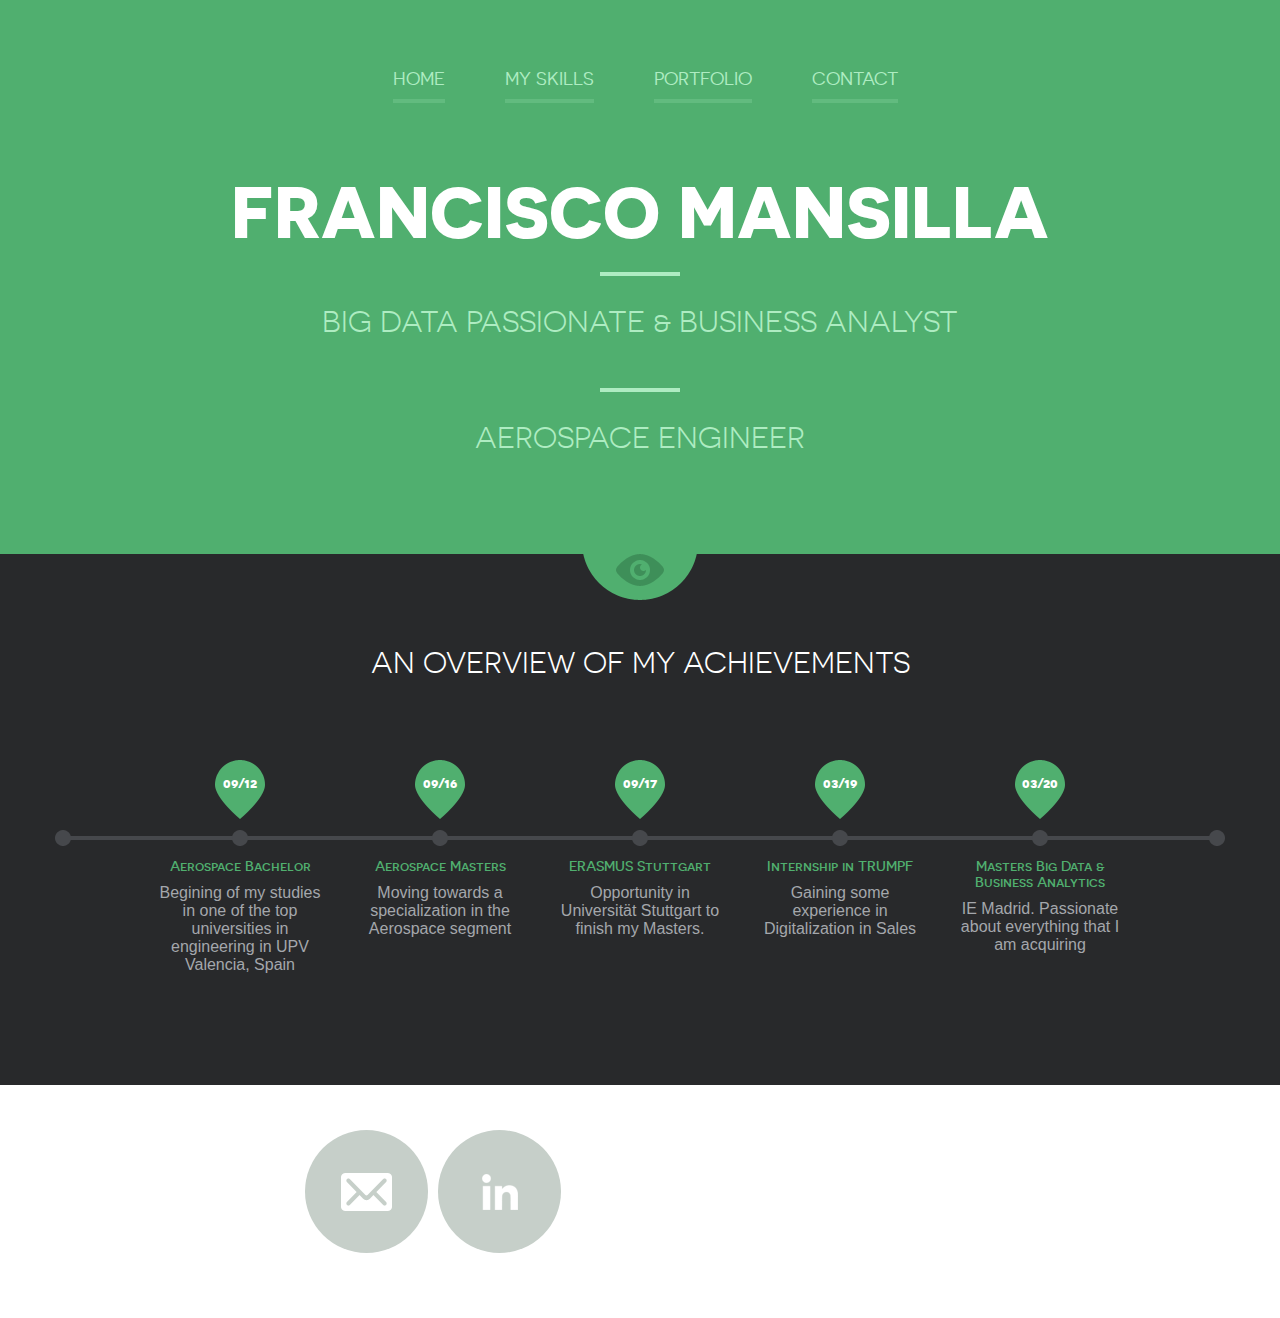
<file: index.html>
<!DOCTYPE html>
<!--[if lte IE 8]> <html class="oldie" lang="en"> <![endif]-->
<!--[if IE 9]> <html class="ie9" lang="en"> <![endif]-->
<!--[if gt IE 9]><!--> <html lang="en"> <!--<![endif]-->
<head>
	<meta charset="utf-8">
	<meta name="viewport" content="width=device-width, initial-scale=1, maximum-scale=1, minimum-scale=1, user-scalable=no">
	<meta http-equiv="X-UA-Compatible" content="IE=edge,chrome=1">
	<meta name="format-detection" content="telephone=no">
	<title>Francisco Mansilla</title>
	<link rel="stylesheet" href="js/fancybox/jquery.fancybox.css" type="text/css" media="screen" />
	<link rel="stylesheet" href="css/all.css" />
	<link rel="stylesheet" href="css/screen.css" />
	<!--[if lt IE 9]>
		<script src="http://html5shiv.googlecode.com/svn/trunk/html5.js"></script>
	<![endif]-->
</head>
<body>
	<div id="wrapper">
		<div class="wrapper-holder">
			<header id="header">
				<a class="menu_trigger" href="#">menu</a>
					<nav id="nav">
						<ul>
							<li><a class="active" href="index.html">Home</a></li>
							<li><a href="myskills.html">My skills</a></li>
							<li><a href="portfolio.html">Portfolio</a></li>
							<li><a href="contact.html">Contact</a></li>
						</ul>
					</nav>
				<h1 class="logo">Francisco Mansilla</h1>
				<h2 class="slogan">Big Data passionate & Business Analyst</h2>
				<h2 class="slogan">Aerospace Engineer</h2>
			</header>
		</div>
		<div class="wrapper-holder grey">
			<section id="main">
				<h2>An overview of my achievements</h2>
				<div class="box_timeline_holder">
					<div class="box_timeline">
						<ul>
							<li>
								<div class="date">
									<span>09/12</span>
								</div>
								<h3>Aerospace Bachelor</h3>
								<p>Begining of my studies in one of the top universities in engineering in UPV Valencia, Spain</p>
							</li>
							<li>
								<div class="date">
									<span>09/16</span>
								</div>
								<h3>Aerospace Masters</h3>
								<p>Moving towards a specialization in the Aerospace segment</p>
							</li>
							<li>
								<div class="date">
									<span>09/17</span>
								</div>
								<h3>ERASMUS Stuttgart</h3>
								<p>Opportunity in Universität Stuttgart to finish my Masters. </p>
							</li>
							<li>
								<div class="date">
									<span>03/19</span>
								</div>
								<h3>Internship in TRUMPF</h3>
								<p>Gaining some experience in Digitalization in Sales</p>
							</li>
							<li>
								<div class="date">
									<span>03/20</span>
								</div>
								<h3>Masters Big Data & Business Analytics</h3>
								<p>IE Madrid. Passionate about everything that I am acquiring</p>
							</li>
						</ul>
					</div>
				</div>
			</section>
		</div>
		<footer id="footer">
			<div class="footer-content">
				<ul class="social">
					<li class="email"><a href="mailto:francisco.mansilla.navarro@gmail.com"></a></li>
					<li class="linkedin"><a href="https://www.linkedin.com/in/francisco-mansilla-navarro/">Linkedin</a></li>
				</ul>
			</div>
		</footer>	
	</div>
	<script src="https://code.jquery.com/jquery-3.5.1.js"></script>
	<script src="js/isotope.pkgd.min.js"></script>
	<script src="js/cells-by-row.js"></script>
	<script type="text/javascript" src="js/fancybox/jquery.fancybox.pack.js"></script>
	<script type="text/javascript" src="js/main.js"></script>
</body>
</html>
</file>
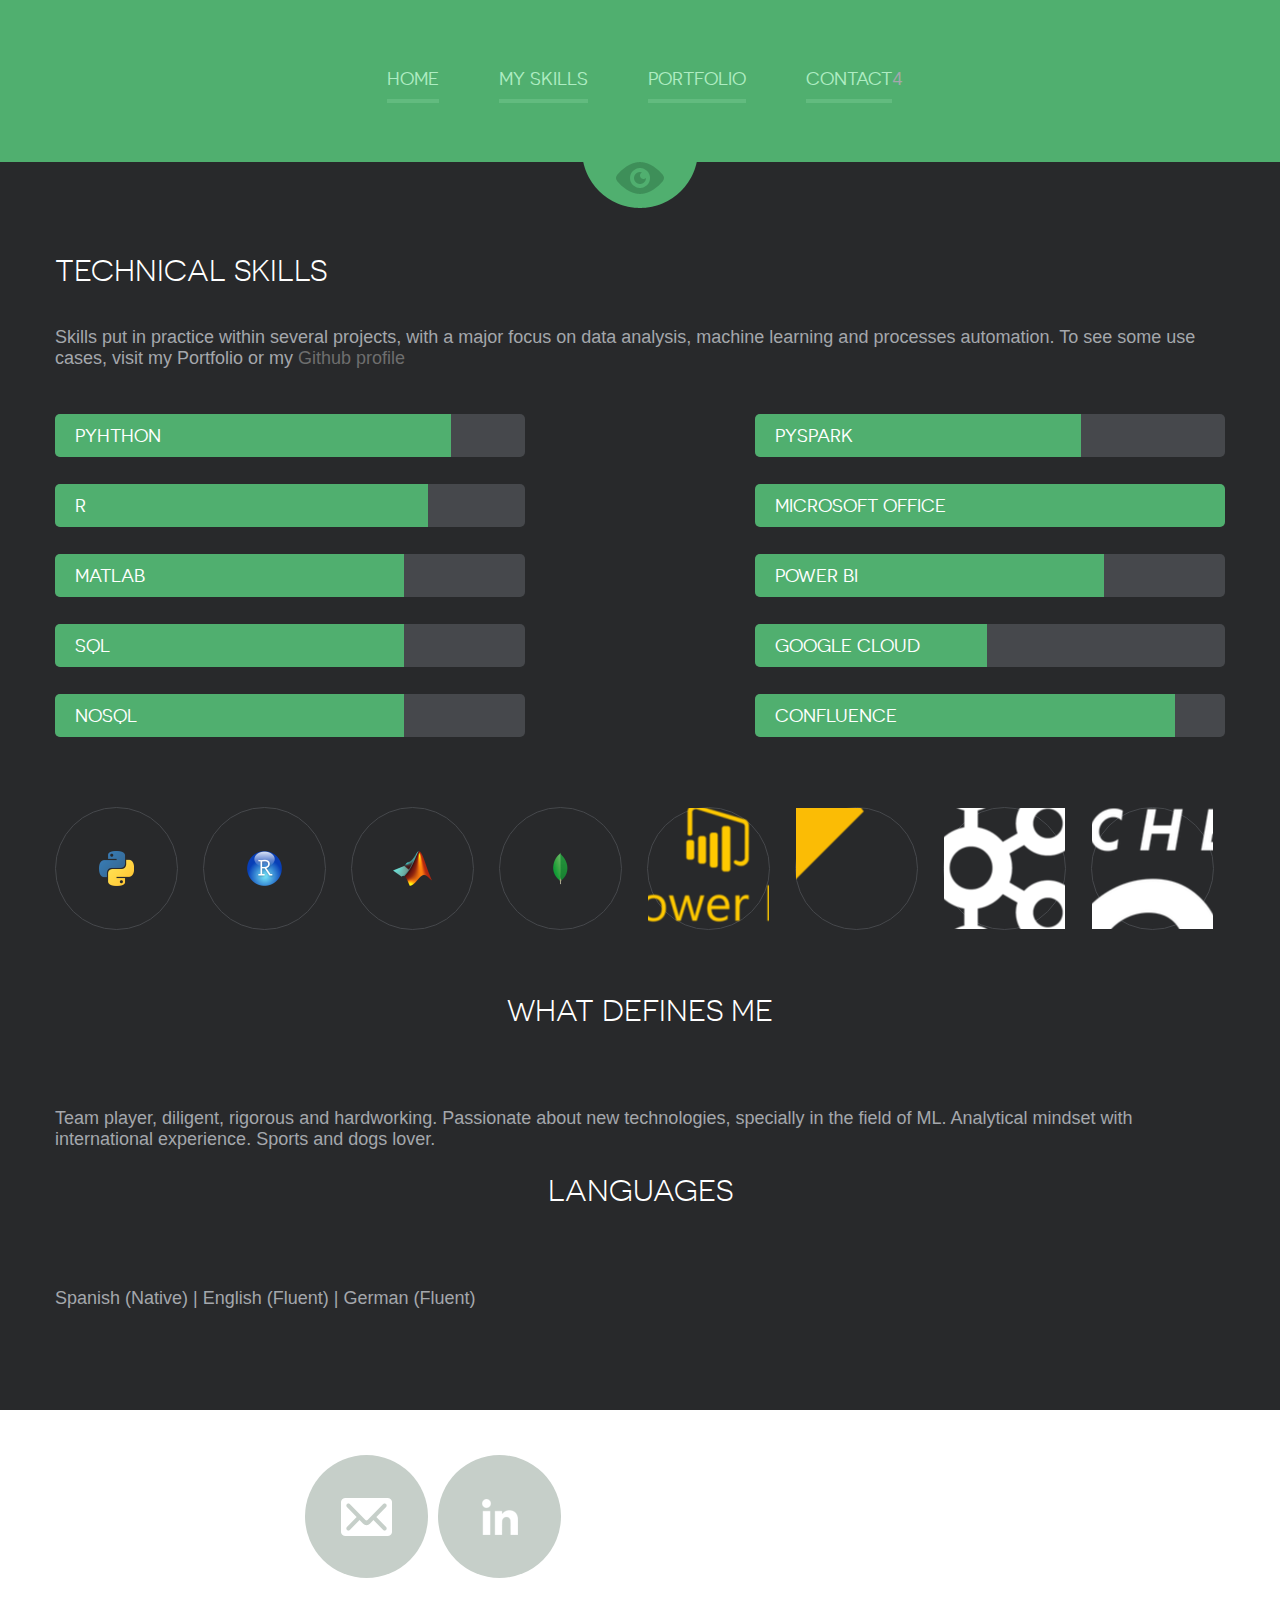
<file: myskills.html>
<!DOCTYPE html>
<!--[if lte IE 8]> <html class="oldie" lang="en"> <![endif]-->
<!--[if IE 9]> <html class="ie9" lang="en"> <![endif]-->
<!--[if gt IE 9]><!--> <html lang="en"> <!--<![endif]-->
<head>
	<meta charset="utf-8">
	<meta name="viewport" content="width=device-width, initial-scale=1, maximum-scale=1, minimum-scale=1, user-scalable=no">
	<meta http-equiv="X-UA-Compatible" content="IE=edge,chrome=1">
	<meta name="format-detection" content="telephone=no">
	<title>Francisco Mansilla</title>
	<link rel="stylesheet" href="js/fancybox/jquery.fancybox.css" type="text/css" media="screen" />
	<link rel="stylesheet" href="css/all.css" />
	<link rel="stylesheet" href="css/screen.css" />
	<!--[if lt IE 9]>
		<script src="http://html5shiv.googlecode.com/svn/trunk/html5.js"></script>
	<![endif]-->
</head>
<body>
	<div id="wrapper" class="inner">
		<div class="wrapper-holder">
			<header id="header">
				<a class="menu_trigger" href="#">menu</a>
					<nav id="nav">
						<ul>
							<li><a href="index.html">Home</a></li>
							<li><a class="active" href="myskills.html">My skills</a></li>
							<li><a href="portfolio.html">Portfolio</a></li>
							<li><a href="contact.html">Contact</a></li>
		4				</ul>
					</nav>
			</header>
		</div>
		<div class="wrapper-holder grey">
			<section id="main">
				<div class="skills_holder">
						<h2>Technical skills</h2>
						<p> Skills put in practice within several projects, with a major focus on data analysis, machine learning and processes automation. To see some use cases, visit my Portfolio or my <a style = " white-space:nowrap; " href="https://github.com/framanna/framanna.github.io">Github profile</a>  </p>
					<div class="column">	
						<ul class="progress">
							<li><span class="python">Pyhthon</span></li>
							<li><span class="r">R</span></li>
							<li><span class="matlab">Matlab</span></li>
							<li><span class="SQL">SQL</span></li>
							<li><span class="NoSQL">NoSQL</span></li>
						</ul>
					</div>
					<div class="column column-add">
						<ul class="progress">
							<li><span class="pyspark">Pyspark</span></li>
							<li><span class="office">Microsoft Office</span></li>
							<li><span class="powerbi">Power BI</span></li>
							<li><span class="GoogleCloud">Google Cloud</span></li>
							<li><span class="confluence">Confluence</span></li>
						</ul>
					</div>
				</div>
				<ul class="plagin_list">
					<li class="li_1"><a href="#">py</a></li>
					<li class="li_2"><a href="#">rs</a></li>
					<li class="li_3"><a href="#">mat</a></li>
					<li class="li_4"><a href="#">mon</a></li>
					<li class="li_5"><a href="#">pb</a></li>
					<li class="li_6"><a href="#">gc</a></li>
					<li class="li_7"><a href="#">ga</a></li>
					<li class="li_8"><a href="#">ps</a></li>
				</ul>
				<ul class="plagin_list none">
					<li class="li_1"><a href="#">py</a></li>
					<li class="li_2"><a href="#">rs</a></li>
					<li class="li_3"><a href="#">mat</a></li>
					<li class="li_4"><a href="#">mon</a></li>
				</ul>
				<ul class="plagin_list none">
					<li class="li_5"><a href="#">pb</a></li>
					<li class="li_6"><a href="#">gc</a></li>
					<li class="li_7"><a href="#">ga</a></li>
					<li class="li_8"><a href="#">ps</a></li>
				</ul>
				<h2>What defines me</h2>
					<p>Team player, diligent, rigorous and hardworking. Passionate about new technologies, specially in the field of ML. Analytical mindset with international experience. Sports and dogs lover. </p>
				<h2>Languages</h2>
					<p>Spanish (Native) | English (Fluent) | German (Fluent)</p>
			</section>
		</div>
		<footer id="footer">
			<div class="footer-content">
				<ul class="social">
					<li class="email"><a href="mailto:francisco.mansilla.navarro@gmail.com"></a></li>
					<li class="linkedin"><a href="https://www.linkedin.com/in/francisco-mansilla-navarro/">Linkedin</a></li>
				</ul>
			</div>
		</footer>	
	</div>
	<script src="https://code.jquery.com/jquery-3.5.1.js"></script>
	<script src="js/isotope.pkgd.min.js"></script>
	<script src="js/cells-by-row.js"></script>
	<script type="text/javascript" src="js/fancybox/jquery.fancybox.pack.js"></script>
	<script type="text/javascript" src="js/main.js"></script>
</body>
</html>
</file>
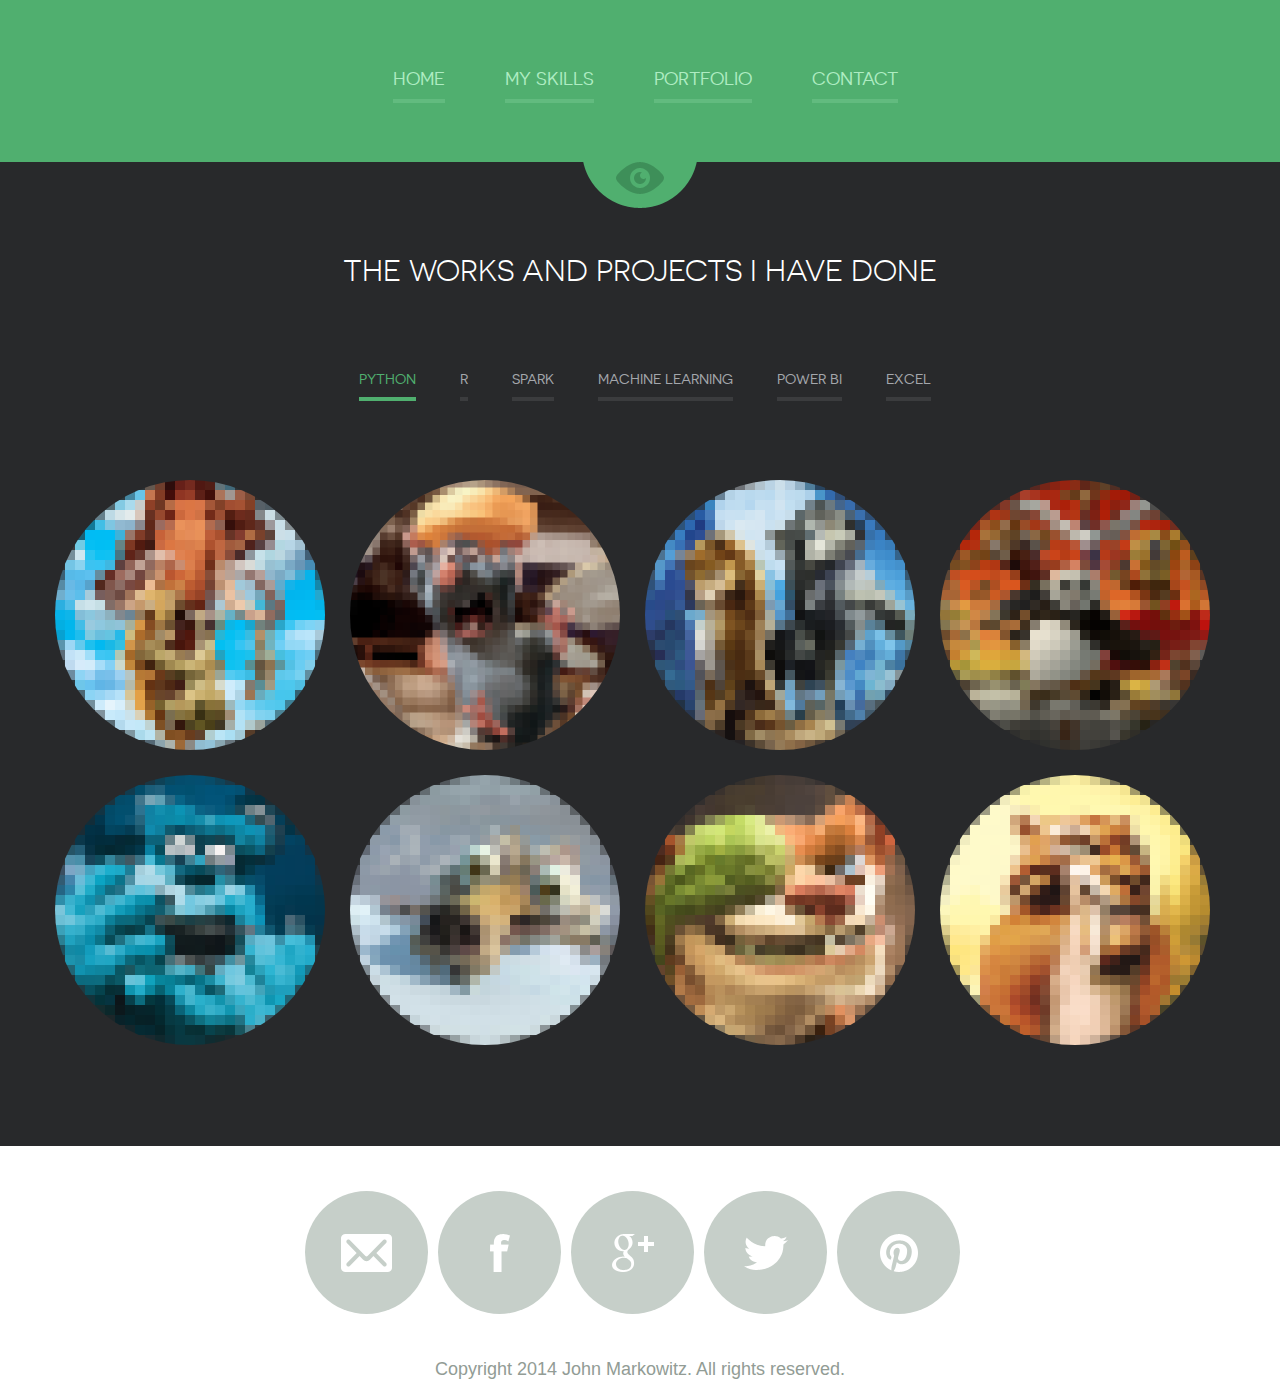
<file: paco.html>
<!DOCTYPE html>
<!--[if lte IE 8]> <html class="oldie" lang="en"> <![endif]-->
<!--[if IE 9]> <html class="ie9" lang="en"> <![endif]-->
<!--[if gt IE 9]><!--> <html lang="en"> <!--<![endif]-->
<head>
	<meta charset="utf-8">
	<meta name="viewport" content="width=device-width, initial-scale=1, maximum-scale=1, minimum-scale=1, user-scalable=no">
	<meta http-equiv="X-UA-Compatible" content="IE=edge,chrome=1">
	<meta name="format-detection" content="telephone=no">
	<title>Francisco Mansilla Navarro</title>
<!-- add fancybox.css -->
	<link rel="stylesheet" href="js/fancybox/jquery.fancybox.css" type="text/css" media="screen" />
	<link rel="stylesheet" href="css/all.css" />
	<link rel="stylesheet" href="css/screen.css" />
	<!--[if lt IE 9]>
		<script src="http://html5shiv.googlecode.com/svn/trunk/html5.js"></script>
	<![endif]-->
</head>
<body>
	<div id="wrapper" class="portfolio">
		<div class="wrapper-holder">
			<header id="header">
				<a class="menu_trigger" href="#">menu</a>
					<nav id="nav">
						<ul>
							<li><a href="index.html">Home</a></li>
							<li><a href="myskills.html">My skills</a></li>
							<li><a class="active" href="Portfolio.html">Portfolio</a></li>
							<li><a href="Contact.html">Contact</a></li>
						</ul>
					</nav>
			</header>
		</div>
		<div class="wrapper-holder grey">
			<section id="main">
				<h2>The works and projects I have done</h2>
				<ul id="filters" class="sub_nav">
					<li class="active" data-filter="*">Python</li>
					<li data-filter=".web">R</li>
					<li data-filter=".illustration">Spark</li>
					<li data-filter=".dtp">Machine Learning</li>
					<li data-filter=".key">Power BI</li>
					<li data-filter=".identity">Excel</li>
				</ul>
				<ul id="container" class="item-list">
					<li class="item web key" >
						<div class="image ">
							<img src="images/pic_01.png"  alt="" />
							<div class="hover">
								<a class="fancybox" rel="gallery1" href="#portfolio_1">
									<div class="item-content">
										<h4>Trial 1</h4>
										<p>Trial1</p>
									</div>
								</a>
							</div>
						</div>
					</li>
					<li class="item illustration identity">
						<div class="image">
							<img src="images/pic_1_1.png"  alt="" />
							<div class="hover">
								<a class="fancybox" rel="gallery1" href="#portfolio_2">
									<div class="item-content">
										<h4>T2</h4>
										<p>T2</p>
									</div>
									</a>
							</div>
						</div>
					</li>
					<li class="item web dtp">
						<div class="image">
							<img src="images/pic_02.png"  alt="" />
							<div class="hover">
								<a class="fancybox" rel="gallery1" href="#portfolio_3">
									<div class="item-content">
										<h4>voluptas assumenda</h4>
										<p>Sepe eveniet ut et voluptates repudiandae sint et molestiae non recusandae</p>
									</div>
								</a>
							</div>
						</div>
					</li>
					<li class="item illustration key">
						<div class="image">
							<img src="images/pic_03.png"  alt="" />
							<div class="hover">
								<a class="fancybox" rel="gallery1" href="#portfolio_4">
									<div class="item-content">
										<h4>voluptas assumenda</h4>
										<p>Sepe eveniet ut et voluptates repudiandae sint et molestiae non recusandae</p>
									</div>
								</a>
							</div>
						</div>
					</li>
					<li class="item web identity">
						<div class="image">
							<img src="images/pic_04.png"  alt="" />
							<div class="hover">
								<a class="fancybox" rel="gallery1" href="#portfolio_5">
									<div class="item-content">
										<h4>voluptas assumenda</h4>
										<p>Sepe eveniet ut et voluptates repudiandae sint et molestiae non recusandae</p>
									</div>
								</a>
							</div>
						</div>
					</li>
					<li class="item dtp identity">
						<div class="image">
							<img src="images/pic_05.png"  alt="" />
							<div class="hover">
								<a class="fancybox" rel="gallery1" href="#portfolio_6">
									<div class="item-content">
										<h4>voluptas assumenda</h4>
										<p>Sepe eveniet ut et voluptates repudiandae sint et molestiae non recusandae</p>
									</div>
								</a>
							</div>
						</div>
					</li>
					<li class="item dtp key">
						<div class="image">
							<img src="images/pic_06.png"  alt="" />
							<div class="hover">
								<a class="fancybox" rel="gallery1" href="#portfolio_7">
									<div class="item-content">
										<h4>voluptas assumenda</h4>
										<p>Sepe eveniet ut et voluptates repudiandae sint et molestiae non recusandae</p>
									</div>
								</a>
							</div>
						</div>
					</li>
					<li class="item web identity">
						<div class="image">
							<img src="images/pic_07.png"  alt="" />
							<div class="hover">
								<a class="fancybox" rel="gallery1" href="#portfolio_8">
									<div class="item-content">
										<h4>voluptas assumenda</h4>
										<p>Sepe eveniet ut et voluptates repudiandae sint et molestiae non recusandae</p>
									</div>
								</a>
							</div>
						</div>
					</li>
				</ul>
			</section>
		</div>
		<footer id="footer">
			<div class="footer-content">
				<ul class="social">
					<li class="email"><a href="#">Email</a></li>
					<li class="facebook"><a href="#">Facebook</a></li>
					<li class="google"><a href="#">Google+</a></li>
					<li class="twitter"><a href="#">Twitter</a></li>
					<li class="pinterest"><a href="#">Pinterest</a></li>
				</ul>
				<p class="copy">Copyright 2014 John Markowitz. All rights reserved.</p>
			</div>
		</footer>	
	</div>
	<div style="display:none;">
		<div id="portfolio_1" class="popup_portfolio">
			<img src="images/img_pf02.jpg"  alt="" />
			<h3>Title of the work</h3>
			<time datetime="2014-06-20">Made: 06/20/14</time>
			<p>Sed ut perspiciatis unde omnis iste natus error sit voluptatem accusantium doloremque laudantium, totam rem aperiam, eaque ipsa quae ab illo inventore veritatis et quasi architecto beatae vitae dicta sunt explicabo. Nemo enim ipsam voluptatem quia voluptas sit aspernatur aut odit aut fugit, sed quia consequuntur magni dolores eos qui ratione voluptatem sequi nesciunt. Neque porro quisquam est, qui dolorem ipsum quia dolor sit amet, consectetur, adipisci velit, sed quia non numquam eius modi tempora incidunt ut labore et dolore magnam aliquam quaerat voluptatem.</p>
		</div>
		<div id="portfolio_2" class="popup_portfolio">
			<img src="images/img_pf02.jpg"  alt="" />
			<h3>Title of the work</h3>
			<time datetime="2014-06-20">Made: 06/20/14</time>
			<p>Sed ut perspiciatis unde omnis iste natus error sit voluptatem accusantium doloremque laudantium, totam rem aperiam, eaque ipsa quae ab illo inventore veritatis et quasi architecto beatae vitae dicta sunt explicabo. Nemo enim ipsam voluptatem quia voluptas sit aspernatur aut odit aut fugit, sed quia consequuntur magni dolores eos qui ratione voluptatem sequi nesciunt. Neque porro quisquam est, qui dolorem ipsum quia dolor sit amet, consectetur, adipisci velit, sed quia non numquam eius modi tempora incidunt ut labore et dolore magnam aliquam quaerat voluptatem.</p>
		</div>
		<div id="portfolio_3" class="popup_portfolio">
			<img src="images/img_pf02.jpg"  alt="" />
			<h3>Title of the work 3</h3>
			<time datetime="2014-06-20">Made: 06/20/14</time>
			<p>Sed ut perspiciatis unde omnis iste natus error sit voluptatem accusantium doloremque laudantium, totam rem aperiam, eaque ipsa quae ab illo inventore veritatis et quasi architecto beatae vitae dicta sunt explicabo. Nemo enim ipsam voluptatem quia voluptas sit aspernatur aut odit aut fugit, sed quia consequuntur magni dolores eos qui ratione voluptatem sequi nesciunt. Neque porro quisquam est, qui dolorem ipsum quia dolor sit amet, consectetur, adipisci velit, sed quia non numquam eius modi tempora incidunt ut labore et dolore magnam aliquam quaerat voluptatem.</p>
		</div>
		<div id="portfolio_4" class="popup_portfolio">
			<img src="images/img_pf02.jpg"  alt="" />
			<h3>Title of the work 4</h3>
			<time datetime="2014-06-20">Made: 06/20/14</time>
			<p>Sed ut perspiciatis unde omnis iste natus error sit voluptatem accusantium doloremque laudantium, totam rem aperiam, eaque ipsa quae ab illo inventore veritatis et quasi architecto beatae vitae dicta sunt explicabo. Nemo enim ipsam voluptatem quia voluptas sit aspernatur aut odit aut fugit, sed quia consequuntur magni dolores eos qui ratione voluptatem sequi nesciunt. Neque porro quisquam est, qui dolorem ipsum quia dolor sit amet, consectetur, adipisci velit, sed quia non numquam eius modi tempora incidunt ut labore et dolore magnam aliquam quaerat voluptatem.</p>
		</div>
		<div id="portfolio_5" class="popup_portfolio">
			<img src="images/img_pf02.jpg"  alt="" />
			<h3>Title of the work 5</h3>
			<time datetime="2014-06-20">Made: 06/20/14</time>
			<p>Sed ut perspiciatis unde omnis iste natus error sit voluptatem accusantium doloremque laudantium, totam rem aperiam, eaque ipsa quae ab illo inventore veritatis et quasi architecto beatae vitae dicta sunt explicabo. Nemo enim ipsam voluptatem quia voluptas sit aspernatur aut odit aut fugit, sed quia consequuntur magni dolores eos qui ratione voluptatem sequi nesciunt. Neque porro quisquam est, qui dolorem ipsum quia dolor sit amet, consectetur, adipisci velit, sed quia non numquam eius modi tempora incidunt ut labore et dolore magnam aliquam quaerat voluptatem.</p>
		</div>
		<div id="portfolio_6" class="popup_portfolio">
			<img src="images/img_pf02.jpg"  alt="" />
			<h3>Title of the work 6</h3>
			<time datetime="2014-06-20">Made: 06/20/14</time>
			<p>Sed ut perspiciatis unde omnis iste natus error sit voluptatem accusantium doloremque laudantium, totam rem aperiam, eaque ipsa quae ab illo inventore veritatis et quasi architecto beatae vitae dicta sunt explicabo. Nemo enim ipsam voluptatem quia voluptas sit aspernatur aut odit aut fugit, sed quia consequuntur magni dolores eos qui ratione voluptatem sequi nesciunt. Neque porro quisquam est, qui dolorem ipsum quia dolor sit amet, consectetur, adipisci velit, sed quia non numquam eius modi tempora incidunt ut labore et dolore magnam aliquam quaerat voluptatem.</p>
		</div>
		<div id="portfolio_7" class="popup_portfolio">
			<img src="images/img_pf02.jpg"  alt="" />
			<h3>Title of the work 7</h3>
			<time datetime="2014-06-20">Made: 06/20/14</time>
			<p>Sed ut perspiciatis unde omnis iste natus error sit voluptatem accusantium doloremque laudantium, totam rem aperiam, eaque ipsa quae ab illo inventore veritatis et quasi architecto beatae vitae dicta sunt explicabo. Nemo enim ipsam voluptatem quia voluptas sit aspernatur aut odit aut fugit, sed quia consequuntur magni dolores eos qui ratione voluptatem sequi nesciunt. Neque porro quisquam est, qui dolorem ipsum quia dolor sit amet, consectetur, adipisci velit, sed quia non numquam eius modi tempora incidunt ut labore et dolore magnam aliquam quaerat voluptatem.</p>
		</div>
		<div id="portfolio_8" class="popup_portfolio">
			<img src="images/img_pf02.jpg"  alt="" />
			<h3>Title of the work 8</h3>
			<time datetime="2014-06-20">Made: 06/20/14</time>
			<p>Sed ut perspiciatis unde omnis iste natus error sit voluptatem accusantium doloremque laudantium, totam rem aperiam, eaque ipsa quae ab illo inventore veritatis et quasi architecto beatae vitae dicta sunt explicabo. Nemo enim ipsam voluptatem quia voluptas sit aspernatur aut odit aut fugit, sed quia consequuntur magni dolores eos qui ratione voluptatem sequi nesciunt. Neque porro quisquam est, qui dolorem ipsum quia dolor sit amet, consectetur, adipisci velit, sed quia non numquam eius modi tempora incidunt ut labore et dolore magnam aliquam quaerat voluptatem.</p>
		</div>
	</div>
	<script src="http://code.jquery.com/jquery-1.11.1.min.js"></script>
	<script src="js/isotope.pkgd.min.js"></script>
	<script src="js/cells-by-row.js"></script>
	<script type="text/javascript" src="js/fancybox/jquery.fancybox.pack.js"></script>
	<script type="text/javascript" src="js/main.js"></script>
</body>
</html>
</file>
<file: css/all.css>
@font-face {
    font-family: 'novecentosanswide';
    src: url('../fonts/novecentosanswide-normal-webfont.eot');
    src: url('../fonts/novecentosanswide-normal-webfont.eot?#iefix') format('embedded-opentype'),
         url('../fonts/novecentosanswide-normal-webfont.woff') format('woff'),
         url('../fonts/novecentosanswide-normal-webfont.ttf') format('truetype'),
         url('../fonts/novecentosanswide-normal-webfont.svg#novecento_sans_widenormal') format('svg');
    font-weight: normal;
    font-style: normal;
}
@font-face {
    font-family: 'novecentosanswide';
    src: url('../fonts/novecentosanswide-bold-webfont.eot');
    src: url('../fonts/novecentosanswide-bold-webfont.eot?#iefix') format('embedded-opentype'),
         url('../fonts/novecentosanswide-bold-webfont.woff') format('woff'),
         url('../fonts/novecentosanswide-bold-webfont.ttf') format('truetype'),
         url('../fonts/novecentosanswide-bold-webfont.svg#novecentosanswidebold') format('svg');
    font-weight: bold;
    font-style: normal;
}
@font-face {
    font-family: 'novecento_sans_widebook';
    src: url('../fonts/novecentosanswide-book-webfont.eot');
    src: url('../fonts/novecentosanswide-book-webfont.eot?#iefix') format('embedded-opentype'),
         url('../fonts/novecentosanswide-book-webfont.woff') format('woff'),
         url('../fonts/novecentosanswide-book-webfont.ttf') format('truetype'),
         url('../fonts/novecentosanswide-book-webfont.svg#novecento_sans_widebook') format('svg');
    font-weight: normal;
    font-style: normal;
}
@font-face {
    font-family: 'novecento_sans_widemedium';
    src: url('../fonts/novecentosanswide-medium-webfont.eot');
    src: url('../fonts/novecentosanswide-medium-webfont.eot?#iefix') format('embedded-opentype'),
         url('../fonts/novecentosanswide-medium-webfont.woff') format('woff'),
         url('../fonts/novecentosanswide-medium-webfont.ttf') format('truetype'),
         url('../fonts/novecentosanswide-medium-webfont.svg#novecento_sans_widemedium') format('svg');
    font-weight: normal;
    font-style: normal;
}
html, body, div, span, applet, object, iframe,
h1, h2, h3, h4, h5, h6, p, blockquote, pre,
a, abbr, acronym, address, big, cite, code,
del, dfn, em, img, ins, kbd, q, s, samp,
small, strike, sub, sup, tt, var,
b, u, i, center,
dl, dt, dd, ol, ul, li,
fieldset, form, label, legend,
table, caption, tbody, tfoot, thead, tr, th, td,
article, aside, canvas, details, figcaption, figure, 
footer, header, hgroup, menu, nav, section, summary,
time, mark, audio, video {
	margin: 0;
	padding: 0;
	border: 0;
	font-size: 100%;
	font: inherit;
	vertical-align: baseline;
}

article, aside, details, figcaption, figure, 
footer, header, hgroup, menu, nav, section {
	display: block;
}

img {
	vertical-align: middle;
}

ol, ul {
	list-style: none;
}

blockquote, q {
	quotes: none;
}

blockquote:before, blockquote:after,
q:before, q:after {
	content: '';
	content: none;
}

table {
	border-collapse: collapse;
	border-spacing: 0;
}

a[href], label[for], select, 
input[type=checkbox], input[type=radio] {
	cursor: pointer;
}

button, input[type=button], input[type=image], 
input[type=reset], input[type=submit] {
	padding: 0;
	overflow: visible;
	cursor: pointer;
}
input[type=text], input[type=email], input[type=reset], input[type=button], input[type=submit], button{
	-webkit-appearance: none;
	-webkit-border-radius: 0;
}
input[type=url], input[type=password], input[type=text], input[type=email], input[type=reset], input[type=button], input[type=submit], button, textarea{
     -webkit-appearance: none;
     -webkit-border-radius: 0;
     box-sizing: border-box;-webkit-box-sizing: border-box; -moz-box-sizing: border-box;
}

button::-moz-focus-inner, 
input[type=button]::-moz-focus-inner, 
input[type=image]::-moz-focus-inner, 
input[type=reset]::-moz-focus-inner, 
input[type=submit]::-moz-focus-inner {
	border: 0;
}


body,
html {height: 100%;}
body{
	margin:0;
	color:#a4a7ac;
	font:18px Arial, Helvetica, sans-serif;
	-webkit-text-size-adjust: none; 
}
img{border-style:none; vertical-align: top;}
a{text-decoration:none; color:#6e6e6e;}
a:hover{text-decoration:underline;}
#wrapper{
	width:100%;
	height: 100%;
	display:table;
}
.wrapper-holder {
	width:100%;
    display:table-row;
    background: #50af6f;
}
.wrapper-holder.grey{background: #28292b;}
#header {
	max-width: 1170px;
	margin: 0 auto;
	padding: 69px 0 50px;
	position:relative;
}
.menu_trigger{
	width: 31px;
	height: 31px;
	right:0;
	background: url(../images/btn_mobile_menu.png) no-repeat;
	text-indent: -9999em;
	display: none;
	top: 5px;
	position: absolute;
}
.logo {
	text-align:center;
	font-family: 'novecentosanswide';
	font-weight:bold;
	color: #fff;
	font-size: 72px;
	line-height: 74px;
	display: block;
	text-transform: uppercase;
	margin: 85px 0 23px;
}
#nav {
	position: relative;
	display: table;
	margin: 0 auto 22px;
	padding: 0 0 0 10px;
}
#nav ul {
	text-align: center;
}
#nav ul li {
	float: left;
	padding: 0 0 0 60px;
}
#nav ul li:first-child{padding: 0;}
#nav ul a {
	color: #aeecc2;
	font-size: 18px;
	line-height: 20px;
	text-transform: uppercase;
	padding: 0 0 10px;
	border-bottom: 4px solid #62bb7f;
	font-family: 'novecentosanswide';
	font-weight: normal;
}
#nav ul a:hover,#nav ul a.active{
	color: #fff;
	border-bottom: 4px solid #fff;
	text-decoration: none;
	-webkit-transition: all 0.5s ease-in-out;
-moz-transition: all 0.5s ease-in-out;
-o-transition: all 0.5s ease-in-out;
transition: all 0.5s ease-in-out;
}
h2.slogan{
	display: block;
	text-align: center;
	text-transform: uppercase;
	font-family: 'novecento_sans_widebook';
	font-size: 30px;
	line-height: 32px;
	color: #aeecc2;
	padding: 34px 0 50px 0;
	background: url(../images/slogan_bg.gif) no-repeat 50% 0;
}
/*main
 */
#main{
	max-width: 1170px;
	margin: 0 auto;
	padding: 93px 0 76px;
	position:relative;
	background: url(../images/icon_header.png) no-repeat 50% 0;
}
#main h2{
	display: block;
	text-align: center;
	text-transform: uppercase;
	font-family: 'novecento_sans_widebook';
	font-size: 30px;
	line-height: 32px;
	color: #fff;
	margin: 0 0 81px;
}
.box_timeline_holder{
	background: url(../images/bg_timeline_l.png) no-repeat 0 70px;
	position: relative;
	padding: 0 0 0 100px;
	overflow: hidden;
}
.box_timeline{
	background: url(../images/bg_timeline_r.png) no-repeat 100% 70px;
	position: relative;
	padding: 0 100px 0 0;
	overflow: hidden;
}
.box_timeline ul{
	position: relative;
	background: url(../images/bg_ul.gif) repeat-x 0 76px;
	overflow: hidden;
}
.box_timeline ul li{
	float:left;
	width: 170px;
	margin: 0 0 0 30px;
	background: url(../images/bg_ul.gif) repeat-x 0 76px;
}
.box_timeline ul li:first-child{margin: 0;}
.box_timeline ul li .date{
	background: url(../images/bg_timeline_c.png) no-repeat 50% 0;
	height: 86px;
	width: 170px;
	margin: 0 auto 12px;
	overflow: hidden;
}
.box_timeline ul li .date span{
	font-family: 'novecentosanswide';
	font-weight:bold;
	color: #fff;
	font-size: 14px;
	line-height: 16px;
	display: block;
	text-align: center;
	padding: 15px 0 0 0;
}
.box_timeline h3{
	font-family: 'novecento_sans_widemedium';
	color: #50af6f;
	font-size: 14px;
	line-height: 16px;
	display: block;
	text-align: center;
	margin: 0 0 10px;
}
.box_timeline p{
	font-family: Arial, Helvetica, sans-serif;
	color: #a4a7ac;
	font-size: 16px;
	line-height: 18px;
	display: block;
	text-align: center;
	margin: 0 0 10px;
}
/*skills*/
#main .skills_holder h2{text-align: left;margin: 0 0 40px;}
.skills_holder{
	width: 100%;
	overflow: hidden;
	margin: 0 0 40px;
}
.skills_holder .column {
	width: 470px;
	float: left;
	margin: 0 10px 0 0;
}
.skills_holder .column.column-add {
	float: right;
	margin: 0;
}
.progress{
	overflow: hidden;
	width: 100%;
	margin: 20px 0 3px 0;
}
.progress li{
	overflow: hidden;
	height: 43px;
	line-height: 43px;
	background: #46484c;
	border-radius: 5px;
	behavior: url(css/PIE.htc);
	margin: 0 0 27px;
}
.progress li span{
	background: #50af6f;
	color: #fff;
	text-transform:uppercase;
	display: block;
	font-family: 'novecentosanswide';
	font-weight: normal;
	font-size: 18px;
	padding: 0 0 0 20px;
}
.progress li span.python{width: 80%;}
.progress li span.r{width: 75%;}
.progress li span.matlab{width: 70%;}
.progress li span.SQL{width: 70%;}
.progress li span.pyspark{width: 65%;}
.progress li span.NoSQL{width: 70%;}
.progress li span.GoogleCloud{width: 45%;}
.progress li span.office{width: 100%;}
.progress li span.catia{width: 80%;}
.progress li span.confluence{width: 85%;}
.progress li span.powerbi{width: 70%;}
.plagin_list{
	width: 100%;
	overflow: hidden;
	margin: 0 0 65px;
}
.plagin_list li{
	float:left;
	margin: 0 0 0 25px;
	border-radius: 50%;
	behavior: url(css/PIE.htc);
	text-indent: -9999px;
	background: #28292b;
	width: 121px;
	height: 121px;
	position:relative;
	display: inline-block;
	border: 1px solid #46484c;
}
.plagin_list li:first-child{margin: 0;}
.plagin_list li a{
	display: block;
	vertical-align: middle;
	height: 100%;
	position: relative;
}
.plagin_list li.li_1 a{background: url(../images/py.png) no-repeat 50% 50% ;}
.plagin_list li.li_2 a{background: url(../images/rs.png) no-repeat 50% 50% ;}
.plagin_list li.li_3 a{background: url(../images/mat.png) no-repeat 50% 50% ;}
.plagin_list li.li_4 a{background: url(../images/mon.png) no-repeat 50% 50% ;}
.plagin_list li.li_5 a{background: url(../images/pb.png) no-repeat 50% 50% ;}
.plagin_list li.li_6 a{background: url(../images/gc.png) no-repeat 50% 50% ;}
.plagin_list li.li_7 a{background: url(../images/kafka.png) no-repeat 50% 50% ;}
.plagin_list li.li_8 a{background: url(../images/ps.png) no-repeat 50% 50% ;}
.wrapper-holder.grey p{padding: 0 0 25px;}
.plagin_list.none{display: none;}

/*portfolio*/
.sub_nav {
	position: relative;
	display: table;
	margin: 0 auto 79px;
	padding: 0 0 0 10px;
	text-align: center;
}
.sub_nav li {
	padding: 0 0 0 45px;
	display: inline-block;
}
/* .sub_nav li:first-child{padding: 0;} */
.sub_nav a {
	color: #a4a7ac;
	font-size: 14px;
	line-height: 16px;
	text-transform: uppercase;
	padding: 0 0 10px;
	border-bottom: 4px solid #3b3c3e;
	font-family: 'novecentosanswide';
	font-weight: normal;
}
.sub_nav a:hover,.sub_nav a.active{
	color: #50af6f;
	border-bottom: 4px solid #50af6f;
	text-decoration: none;
	-webkit-transition: all 0.5s ease-in-out;
-moz-transition: all 0.5s ease-in-out;
-o-transition: all 0.5s ease-in-out;
transition: all 0.5s ease-in-out;
}
/* begin add */
.sub_nav li {
	color: #a4a7ac;
	font-size: 14px;
	line-height: 16px;
	text-transform: uppercase;
	margin: 0 22px;
	padding: 0 0 10px;
	border-bottom: 4px solid #3b3c3e;
	font-family: 'novecentosanswide';
	font-weight: normal;
}
.sub_nav li:hover,.sub_nav .active {
	color: #50af6f;
	border-bottom: 4px solid #50af6f;
	text-decoration: none;
	cursor: pointer;
	-webkit-transition: all 0.5s ease-in-out;
	-moz-transition: all 0.5s ease-in-out;
	-o-transition: all 0.5s ease-in-out;
	transition: all 0.5s ease-in-out;
}
/* end add */
.item-list {
	overflow: hidden;
	text-align:center;
	margin: 0 0 0 -24px;
}
.item-list li {
	display:inline-block;
	margin: 0 0 25px 24px;
	vertical-align: top;
	font-size: 0;
}
.item {
	text-align: center;
	width: 270px;
	margin: 0 auto;
}
.item .image {
	position: relative;
}
.item .image img {
	max-width: 100%;
	height:auto;
	border-radius: 50%;
}
.item .hover {
	display: none;
	height: 100%;
    left: 0;
    position: absolute;
    top: 0;
    width: 100%;
    background: #6abb84;
	opacity: 0.9;
	border-radius: 50%;
	behavior: url(css/PIE.htc);
}
.item .hover.active{display: block;}
.item .item-content {
	position: relative;
	display: table-cell;
	vertical-align: middle;
	height: 270px;
	z-index: 400;
	padding: 0 30px;
}
.item a{
	text-decoration: none;
}
.item .item-content h4{
	display: block;
	background: url(../images/bg_white_border.gif) no-repeat 50% 100%;
	color: #fff;
	text-transform: uppercase;
	font-family: 'novecentosanswide';
	font-weight:bold;
	font-size: 14px;
	line-height: 16px;
	padding: 0 0 20px;
	text-align: center;
	margin: 0 0 15px;
}
.item .item-content p{
	color: #fff;
	text-align: center;
	display: block;
	font-size: 15px;
	line-height: 17px;
}
/*contact*/
.clear{clear: both;}
.images_holder{
	float: left;
	margin:5px 130px 0 0;
	width: 370px;
}
.images_holder img{
	width: 100%;
	height: auto;
	display: inline;
}
.box_contact{
	overflow:hidden;
	margin: 54px 0 0 0;
}
.box_contact span{
	color: #fff;
	font-family: 'novecento_sans_widebook';
	font-size: 30px;
	line-height: 32px;
	text-transform: uppercase;
	display: block;
	margin: 0 0 55px;
	padding: 5px 0 18px 80px;
}
.box_contact span.email{background: url(../images/icon_email2.png) no-repeat;}
.box_contact span.phone{background: url(../images/icon_phone.png) no-repeat;}
.box_contact span.skype{background: url(../images/icon_skype.png) no-repeat;}
/*footer
 */
#footer {
    width:100%;
    overflow:hidden;
    display:table-footer-group;
    background:#fff;
}
.footer-content {
	max-width: 1170px;
	margin: 0 auto;
	padding: 45px 0 20px;
	color: #a5a5a5;
}
.footer-content .social{
	overflow:hidden;
	margin: 0 auto 45px;
	width: 670px;
}
.footer-content .social li{
	float:left;
	margin: 0 0 0 10px;
	border-radius: 50%;
	behavior: url(css/PIE.htc);
	text-indent: -9999px;
	background: #c6cfc9;
	width: 123px;
	height: 123px;
	position:relative;
	display: table;
}
.footer-content .social li:first-child{margin: 0;}
.footer-content .social li:hover{
	background: #50af6f;
	-webkit-transition: all 0.5s ease-in-out;
-moz-transition: all 0.5s ease-in-out;
-o-transition: all 0.5s ease-in-out;
transition: all 0.5s ease-in-out;
}
.footer-content .social li a{
	display: table-cell;	
	position: relative;
}
.footer-content .social li.email a{background: url(../images/icon_email.png) no-repeat 50% 50% ;}
.footer-content .social li.facebook a{background: url(../images/icon_fb.png) no-repeat 50% 50%;}
.footer-content .social li.linkedin a{background: url(../images/icon_li.png) no-repeat 50% 50%;}
.footer-content .social li.google a{background: url(../images/icon_gl.png) no-repeat 50% 50% ;}
.footer-content .social li.twitter a{background: url(../images/icon_tw.png) no-repeat 50% 50% ;}
.footer-content .social li.pinterest a{background: url(../images/icon_pn.png) no-repeat 50% 50%;}
.footer-content p{
	font:18px/20px Arial, Helvetica, sans-serif;
	display: block;
	text-align: center;
	color: #929c95;
}
/* begin add	 */
.popup_portfolio{
	max-width: 1132px;
}
.popup_portfolio h3{
	padding-top:26px;
	font-family: 'novecentosanswide';
	font-weight:bold;
	color: #63666a;
	font-size: 18px;
	line-height: 18px;
	text-transform: uppercase;
}
.popup_portfolio time{
	font-family: 'novecentosanswide';
	color: #abacaf;
	font-size: 12px;
	line-height: 12px;
	text-transform: uppercase;
}
.popup_portfolio p{
	padding: 17px 0 8px;
	color: #808286;
	font-size: 16px;
	line-height: 30px;
}
.popup_portfolio img {
	width: 100%;
	height: auto;
	border-radius: 8px;
}
.fancybox-close {
	width: 46px;
	height: 46px;
	top: -23px;
	right: -20px;
	background-image: url(../images/ico_btn-close.png);
}
.fancybox-opened .fancybox-skin{
	padding: 20px !important;
	border-radius: 10px;
}
.fancybox-nav {
	display: none;
}
/* end add	 */

@media (-webkit-min-device-pixel-ratio:2) ,(min--moz-device-pixel-ratio:2),(-o-min-device-pixel-ratio:2/1),(min-device-pixel-ratio:2),(min-resolution:192dpi),(min-resolution:2dppx){
	#main {
		background-image: url(../images/icon_header@x2.png);
		background-size:114px 46px;
	}
	.menu_trigger{
		background-image: url(../images/btn_mobile_menu@x2.png);
		background-size:31px 30px;
	}
	.slogan{
		background-image: url(../images/slogan_bg@x2.gif);
		background-size:80px 4px;
	}
	.box_timeline_holder{
		background-image: url(../images/bg_timeline_l@x2.png);
		background-size:100px 16px;
	}
	.box_timeline{
		background-image: url(../images/bg_timeline_r@x2.png);
		background-size:100px 16px;
	}
	.box_timeline ul li .date{
		background-image: url(../images/bg_timeline_c@x2.png);
		background-size:50px 86px;
	}
	.footer-content .social li.email a{
		background-image: url(../images/icon_email@x2.png);
		background-size:51px 38px;
	}
	.footer-content .social li.facebook a{
		background-image: url(../images/icon_fb@x2.png);
		background-size:20px 38px;
	}
	.footer-content .social li.google a{
		background-image: url(../images/icon_gl@x2.png);
		background-size:42px 38px;
	}
	.footer-content .social li.twitter a{
		background-image: url(../images/icon_tw@x2.png);
		background-size:44px 34px;
	}
	.footer-content .social li.linkedin a{
		background-image: url(../images/icon_li@x2.png);
		background-size:44px 34px;
	}
	.footer-content .social li.pinterest a{
		background-image: url(../images/icon_pn@x2.png);
		background-size:38px 38px;
	}
	.plagin_list li.li_1 a{
		background-image: url(../images/py@x2.png);
		background-size:49px 42px;
	}
	.plagin_list li.li_2 a{
		background-image: url(../images/rs@x2.png);
		background-size:45px 42px;
	}
	.plagin_list li.li_3 a{
		background-image: url(../images/mat@x2.png);
		background-size:40px 43px;
	}
	.plagin_list li.li_4 a{
		background-image: url(../images/mon@x2.png);
		background-size:34px 42px;
	}
	.plagin_list li.li_5 a{
		background-image: url(../images/pb@x2.png);
		background-size:39px 55px;
	}
	.plagin_list li.li_6 a{
		background-image: url(../images/gc@x2.png);
		background-size:55px 55px;
	}
	.plagin_list li.li_7 a{
		background-image: url(../images/kafka@x2.png);
		background-size:55px 55px;
	}
	.plagin_list li.li_8 a{
		background-image: url(../images/ps@x2.png);
		background-size:60px 24px;
	}
	.box_contact span.email{
		background-image: url(../images/icon_email2@x2.png);
		background-size:54px 41px;
	}
	.box_contact span.phone{
		background-image: url(../images/icon_phone@x2.png);
		background-size:54px 54px;
	}
	.box_contact span.skype{
		background-image: url(../images/icon_skype@x2.png);
		background-size:54px 51px;
	}
/* begin add	 */
	.fancybox-close {
		background-image: url(../images/ico_btn-close@x2.png);
		background-size:46px 46px;
	}
/* end add	 */
}
</file>
<file: css/screen.css>
@media only screen and (max-width : 1210px) {
}
@media only screen and (max-width : 1190px) {
	#main {margin:0 20px;}
	.box_timeline_holder{padding: 0 0 0 60px;}
	.box_timeline{padding: 0 60px 0 0;}
	.box_timeline ul li{margin: 0 0 0 25px;}
	.skills_holder .column{width: 450px;}
	.plagin_list li{margin: 0 0 0 2%;display: inline-block;float: none;width: 10%;height: 110px;}
	.item-list{margin: 0;}
/* 	.item-list li{ width: 30%; margin-left: 0;text-align: center;} */

	#container.item-list{width: 900px; margin: 0 auto;}
}
@media only screen and (max-width : 1130px) {
	.box_timeline_holder{padding: 0 0 0 40px;}
	.box_timeline{padding: 0 40px 0 0;}
	.box_timeline ul li{margin: 0 0 0 15px;}
	.images_holder{margin: 5px 80px 0 0;}
	.box_contact span{font-size: 25px;}
}
@media only screen and (max-width : 1100px) {
	.plagin_list li{ }
}
@media only screen and (max-width : 1050px) {
	.box_timeline_holder{padding: 0 0 0 20px;}
	.box_timeline{padding: 0 20px 0 0;}
	.box_timeline ul li{margin: 0 0 0 5px;}
	.plagin_list li{ height: 90px;}
/* 	.item-list li{ width: 49%;} */
}
@media only screen and (max-width : 980px) {

	#nav {float:none; width: 100%;}
	#nav ul {
		text-align:center;
		margin:0;
	}
	#nav ul li {
		display:inline-block;
		padding: 0 15px;
		float:none;
	}
	.logo {
		margin: 0 auto 20px;
		font-size: 62px;
		line-height: 70px;
	}
	#header {
		padding: 20px 10px;
	}
	.box_timeline_holder{padding: 0 0 0 10px;}
	.box_timeline{padding: 0 10px 0 0;}
	.box_timeline ul li{margin: 0;width: 20%;}
	.skills_holder .column{
		width: 100%;
		float: none;
		display: block;
	}
	.skills_holder .column.column-add {padding: 0 !important;}
	.plagin_list.none{display: block;width: 540px;margin: 0 auto 30px;}
	.plagin_list{display: none;}
	.plagin_list.none li{height: 121px;width: 121px;}
	.box_contact span{font-size: 23px;margin: 0 0 40px;}
	.images_holder{margin: 5px 30px 0 0;width: 300px;}
	.box_contact{margin: 40px 0 0 0;}
	#main .skills_holder h2{margin: 0 0 25px;}
	h2.slogan{
		padding-bottom: 14px;
	}
	#container.item-list{width: 600px;}
	.sub_nav li{padding:10px 0;}
}
@media only screen and (max-width : 840px) {
	.box_timeline ul li{margin: 0;width: 100%;float: none;}
	#main h2{margin: 0 0 30px;}
	.images_holder {
		margin: 5px auto 20px;
		width: 300px;
		float: none;
	}
	.box_contact {
		margin: 40px auto 0;
		width: 460px;
	}
	.box_timeline_holder,.box_timeline{background: none;}
}
@media only screen and (max-width : 768px) {
	.footer-content {padding: 45px 10px 20px;}
	.menu_trigger {
		display: block;
		top: 28px;
	}
	#nav {display: none;padding: 0;margin: 0 0 25px;top: 20px;}
	#nav ul li {
		display:block;
		padding: 0;	
	}
	#nav ul a {
		display:block;
		padding: 8px;
	}
	#nav ul a:hover {
		color: #fff;
		text-decoration:none;
	}
	.footer-content .social{margin: 0 auto 30px;}
	.footer-content .social li{margin: 0 0 0 4px; width: 50px; height: 50px;}
	.footer-content .social li.email a{	background-size: 20px auto;	}
	.footer-content .social li.facebook a{	background-size: 15px auto;	}
	.footer-content .social li.linkedin a{	background-size: 20px auto;	}
	.footer-content .social li.twitter a{	background-size: 20px auto;	}
	.footer-content .social{width: 269px;}
	.logo {font-size: 56px;line-height: 68px;}
	#wrapper.inner .menu_trigger,#wrapper.portfolio .menu_trigger{top: 6px;}
}
@media only screen and (max-width : 680px) {
	#container.item-list{width: 300px;}
	.item-list li{margin-left:0;}
}
@media only screen and (max-width : 640px) {
	.menu_trigger {
		top: 25px;
	}
	.plagin_list.none{width: 480px;}
	.plagin_list.none li{width: 20%;margin: 0 0 0 2%;height: 95px;}
	.skills_holder{margin: 0 0 10px;}
	.logo{
		font-size: 54px;
		line-height: 60px;
	}
}
@media only screen and (max-width : 600px) {
/* 	.sub_nav li{padding: 0 0 0 30px;} */
	.logo{
		font-size: 46px;
		line-height: 56px;
	}
/* 	.item{
		width: 180px;
	}
	.item .item-content{
		height: 180px;
	}
	.item .item-content p{
		display: none
	} */
}
@media only screen and (max-width : 550px) {
	.plagin_list.none{width: 420px;}
	.plagin_list.none li{width: 20%;margin: 0 0 0 2%;height: 84px;}
	.sub_nav li{padding: 0;text-align: center;margin: 0 0 15px; display: block;}
	.sub_nav{margin: 0 auto 40px;}
	.box_contact {
		margin: 40px auto 0;
		width: 300px;
	}
	.box_contact span.email{font-size: 14px;}
	#nav ul a:hover, #nav ul a.active,#nav ul a{border: none;}
	#wrapper.portfolio #main{padding:93px 0 0 0; }
	.logo{margin: 0 auto 20px;font-size: 40px;		line-height: 52px;}
}
@media only screen and (max-width : 480px) {
	.logo{
		font-size: 52px;
		line-height: 54px;
	}
	.slogan{
		font-size: 20px;
		line-height: 22px;
	}
	.plagin_list.none{display: none;}
	.plagin_list{display: block;}
	.plagin_list li,.plagin_list li:first-child{display: inline-block; vertical-align: top; width: 45%; height: auto; border: 0;margin: 0 2% 2% 2%;}
	.plagin_list li a,.plagin_list li:first-child a{width: 121px;height: 121px;border: 1px solid #46484c;border-radius: 50%;margin: 0 auto;}
	.plagin_list{margin: 0 0 20px;}
	#main{margin: 0 10px;}
/* 	.item-list{margin: 0;}
	.item-list li{margin: 0 0 20px;} */
	.menu_trigger{top: 20px;}
}
@media screen and (max-width:420px) {
/* 	.item{
		width: 130px;
	}
	.item .item-content{
		height: 130px;
		padding: 0 15px;
	} */
	.logo{
		font-size: 42px;
		line-height: 44px;
	}
	.slogan{
		font-size: 16px;
		line-height: 18px;
	}
	.box_contact {
		margin: 40px auto 0;
		width: 280px;
	}
	.box_contact span.email{font-size: 12px;}
	.images_holder{width: 280px;margin: 0 auto 20px;}
}
</file>
